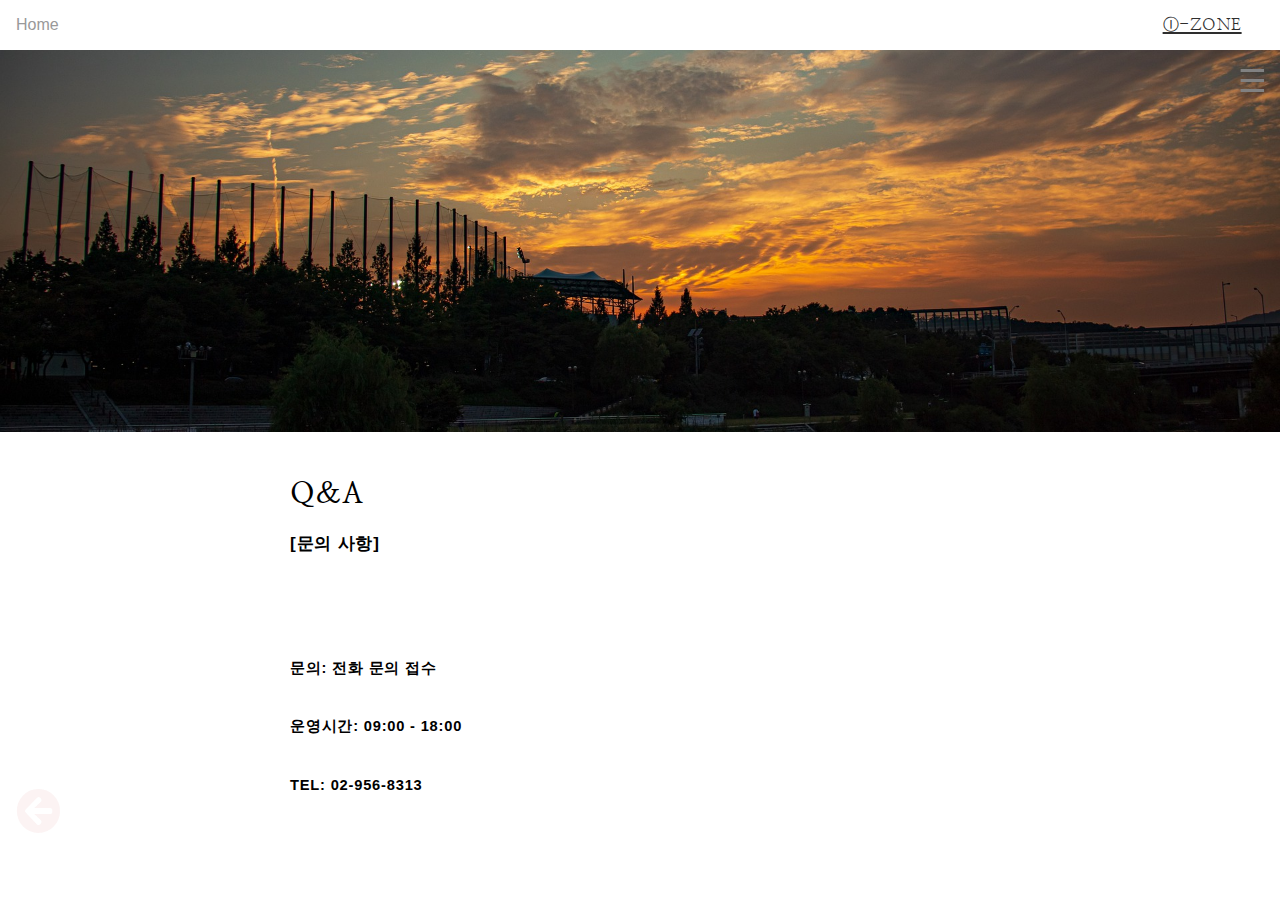
<file: category.html>
<html lang="en">
  <head>
    <meta charset="UTF-8" />
    <meta name="viewport" content="width=device-width, initial-scale=1.0" />
    <meta http-equiv="X-UA-Compatible" content="ie=edge" />
    <link
      rel="stylesheet"
      href="https://cdnjs.cloudflare.com/ajax/libs/font-awesome/5.8.2/css/all.min.css"
    />
    <link rel="stylesheet" type="text/css" href="../css/dayPage.css" />
    <link
      href="https://fonts.googleapis.com/css?family=Nanum+Myeongjo:400"
      rel="stylesheet"
    />
    <link rel="icon" type="image/png" sizes="192x192"  href="./img/아이콘.jpg">
    <title>ⓘ-ZONE</title>
  </head>
  <body>
    <!-- header section -->
    <header>
      <div>
        <nav>
          <div>
            <ul>
              <li><a href="/">Home</a></li>
              
              <!-- <li><a href="">Contact</a></li> -->
            </ul>
          </div>
        </nav>
      </div>
      <div class="title">
        <h1>
          <a href="/">
            <span class="title-span">ⓘ-ZONE</span>
          </a>
        </h1>
      </div>
    </header>
    <!-- main body -->
    <div class="container">
      <div class="img-wrapper">
        <div id="mySideNav" class="sideNav">
          <a href="javascript:void(0)" class="closebtn" onclick="closeNav()"
            >&times;</a
          >
          <a href="./index.html">Home</a>
          <a href="./days/day01.html">About Us</a>
          <a href="./days/day02.html">Product</a>
          <a href="./days/day03.html">Situation</a>

        </div>
        <span class="openBtn"
          onclick="openNav()"
          >&#9776;
          <!-- <i id="barIcon" class="fas fa-bars"></i> -->
        </span>
        <div
          class="backgroundImg"
          style="background-image: url('./img/sunset-4578229_1920.jpg');"
        ></div>
      </div>
      <div class="nav-links">
        <div class="nav-previous">
          <a href="./day02.html">
            <i id="arrow" class="fas fa-arrow-circle-left fa-2x"></i>
          </a>
        </div>

      </div>
      <div class="word-container">
        <h1>Q&A</h1>
        <h3><strong class="strong100">[문의 사항]</strong></h3><br><br>

       <h4> <strong class="strong100">문의: 전화 문의 접수 </strong><br><br>

        <strong class="strong100">운영시간: 09:00 - 18:00</strong><br><br>
        <strong class="strong100">TEL: 02-956-8313 
       </h4>

       



        
      </div><br><br><br>
    </div>
    <script>
      function openNav() {
        document.getElementById("mySideNav").style.width = "150px";
      }
      function closeNav() {
        document.getElementById("mySideNav").style.width = "0";
      }
    </script>
  </body>
</html>
</file>
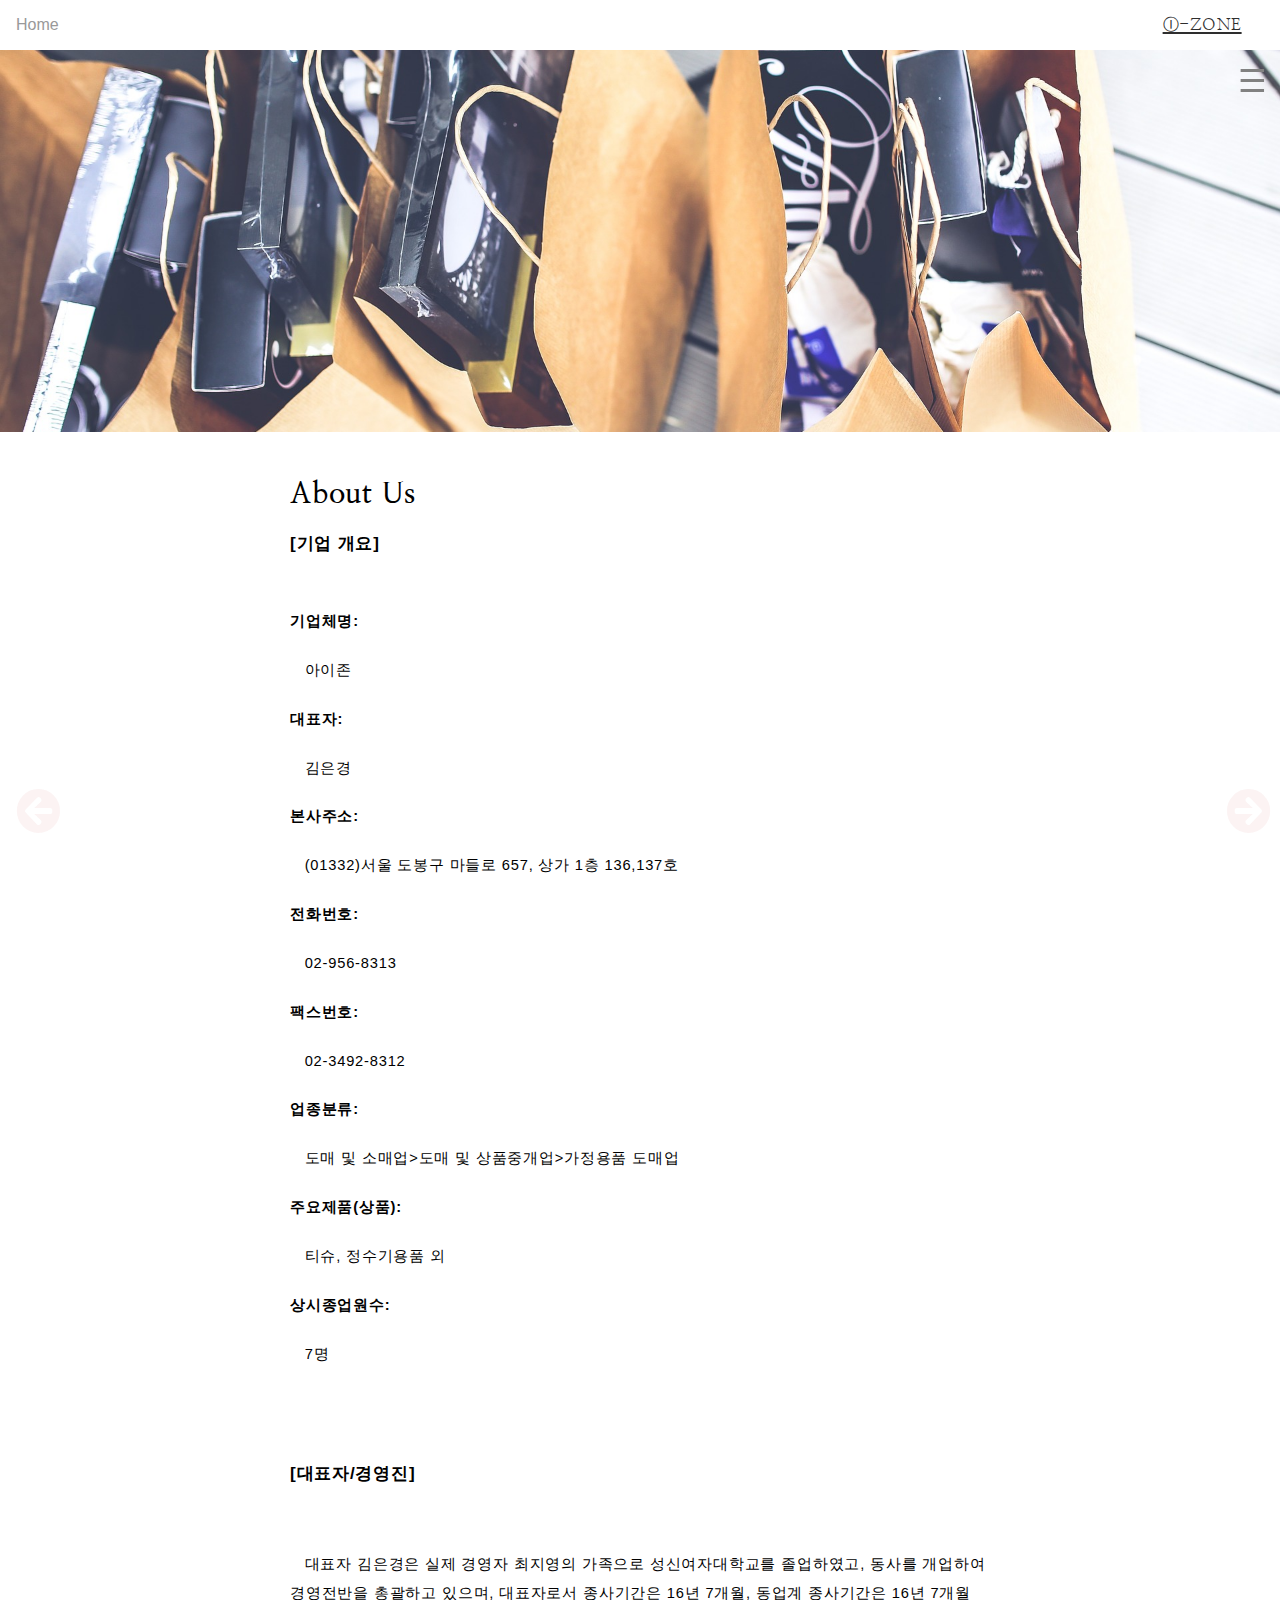
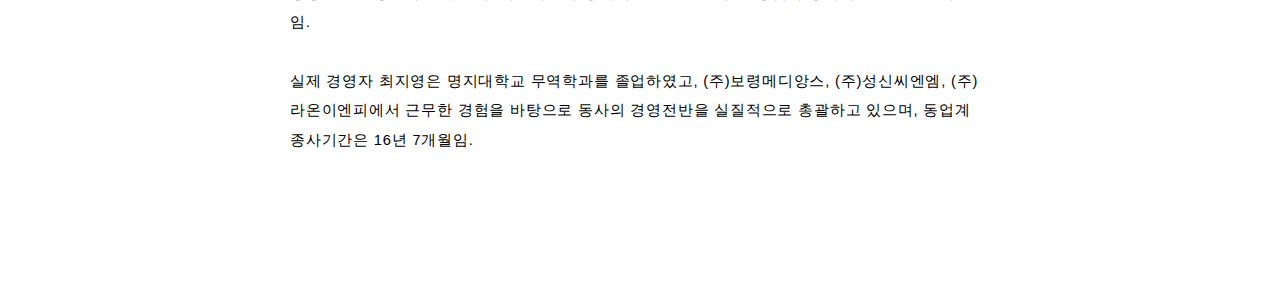
<file: days/day01.html>
<html lang="en">
  <head>
    <meta charset="UTF-8" />
    <meta name="viewport" content="width=device-width, initial-scale=1.0" />
    <meta http-equiv="X-UA-Compatible" content="ie=edge" />
    <link
      rel="stylesheet"
      href="https://cdnjs.cloudflare.com/ajax/libs/font-awesome/5.8.2/css/all.min.css"
    />
    <link rel="stylesheet" type="text/css" href="../css/dayPage.css" />
    <link
      href="https://fonts.googleapis.com/css?family=Nanum+Myeongjo:400"
      rel="stylesheet"
    />
    <link rel="icon" type="image/png" sizes="192x192"  href="./img/아이콘.jpg">
    <title>ⓘ-ZONE</title>
  </head>
  <body>
    <!-- header section -->
    <header>
      <div>
        <nav>
          <div>
            <ul>
              <li><a href="/">Home</a></li>
              
              <!-- <li><a href="">Contact</a></li> -->
            </ul>
          </div>
        </nav>
      </div>
      <div class="title">
        <h1>
          <a href="/">
            <span class="title-span">ⓘ-ZONE</span>
          </a>
        </h1>
      </div>
    </header>
    <!-- main body -->
    <div class="container">
      <div class="img-wrapper">
        <div id="mySideNav" class="sideNav">
          <a href="javascript:void(0)" class="closebtn" onclick="closeNav()"
            >&times;</a
          >
          <a href="../index.html">Home</a>
          <a href="./day02.html">Product</a>
          <a href="./day03.html">Situation</a>
        </div>
        <span class="openBtn"
          onclick="openNav()"
          >&#9776;
          <!-- <i id="barIcon" class="fas fa-bars"></i> -->
        </span> 
        <div
          class="backgroundImg"
          style="background-image: url(./shop-791582_1920.jpg)">
        </div>
      </div>
      <div class="nav-links">
        <div class="nav-previous">
          <a href="../index.html">
            <i id="arrow" class="fas fa-arrow-circle-left fa-2x"></i>
          </a>
        </div>
        <div class="nav-next">
          <a href="./day02.html">
            <i id="arrow" class="fas fa-arrow-circle-right fa-2x"></i>
          </a>
        </div>
      </div>
      <div class="word-container">
        <h1>About Us</h1>


        <h3><strong class="strong100">[기업 개요]<br><br>   
        </strong></h3>

        <h4><strong class="strong100">기업체명:  </strong></h4>
        <p class='a'>아이존</p>

        <h4><strong class="strong100">대표자:  </strong></h4>
        <p class='a'>김은경</p>

        <h4><strong class="strong100">본사주소:  </strong></h4>
        <p class='a'>(01332)서울 도봉구 마들로 657, 상가 1층 136,137호</p>

        <h4><strong class="strong100">전화번호:  </strong></h4>
        <p class='a'>02-956-8313</p>

        <h4><strong class="strong100">팩스번호:  </strong></h4>
        <p class='a'>02-3492-8312</p>

        <h4><strong class="strong100">업종분류:  </strong></h4>
        <p class='a'>도매 및 소매업>도매 및 상품중개업>가정용품 도매업</p>

        <h4><strong class="strong100">주요제품(상품):  </strong></h4>
        <p class='a'>티슈, 정수기용품 외</p>

        <h4><strong class="strong100">상시종업원수:  </strong></h4>
        <p class='a'>7명</p><br><br>

        

        <h3><strong class="strong100">[대표자/경영진]
        </strong></h3><br>
        <p class="a">
          대표자 김은경은 실제 경영자 최지영의 가족으로 성신여자대학교를 졸업하였고, 동사를 개업하여 경영전반을 총괄하고 있으며,
          대표자로서 종사기간은 16년 7개월, 동업계 종사기간은 16년 7개월임. <br><br>
          실제 경영자 최지영은 명지대학교 무역학과를 졸업하였고, (주)보령메디앙스, (주)성신씨엔엠, (주) 라온이엔피에서 근무한 경험을 바탕으로 동사의 경영전반을 
          실질적으로 총괄하고 있으며, 동업계 종사기간은 16년 7개월임. 

        </p><br><br><br>

        


        

      </div>
    </div>
    <script>
      function openNav() {
        document.getElementById("mySideNav").style.width = "150px";
      }
      function closeNav() {
        document.getElementById("mySideNav").style.width = "0";
      }
    </script>
  </body>
</html>
</file>
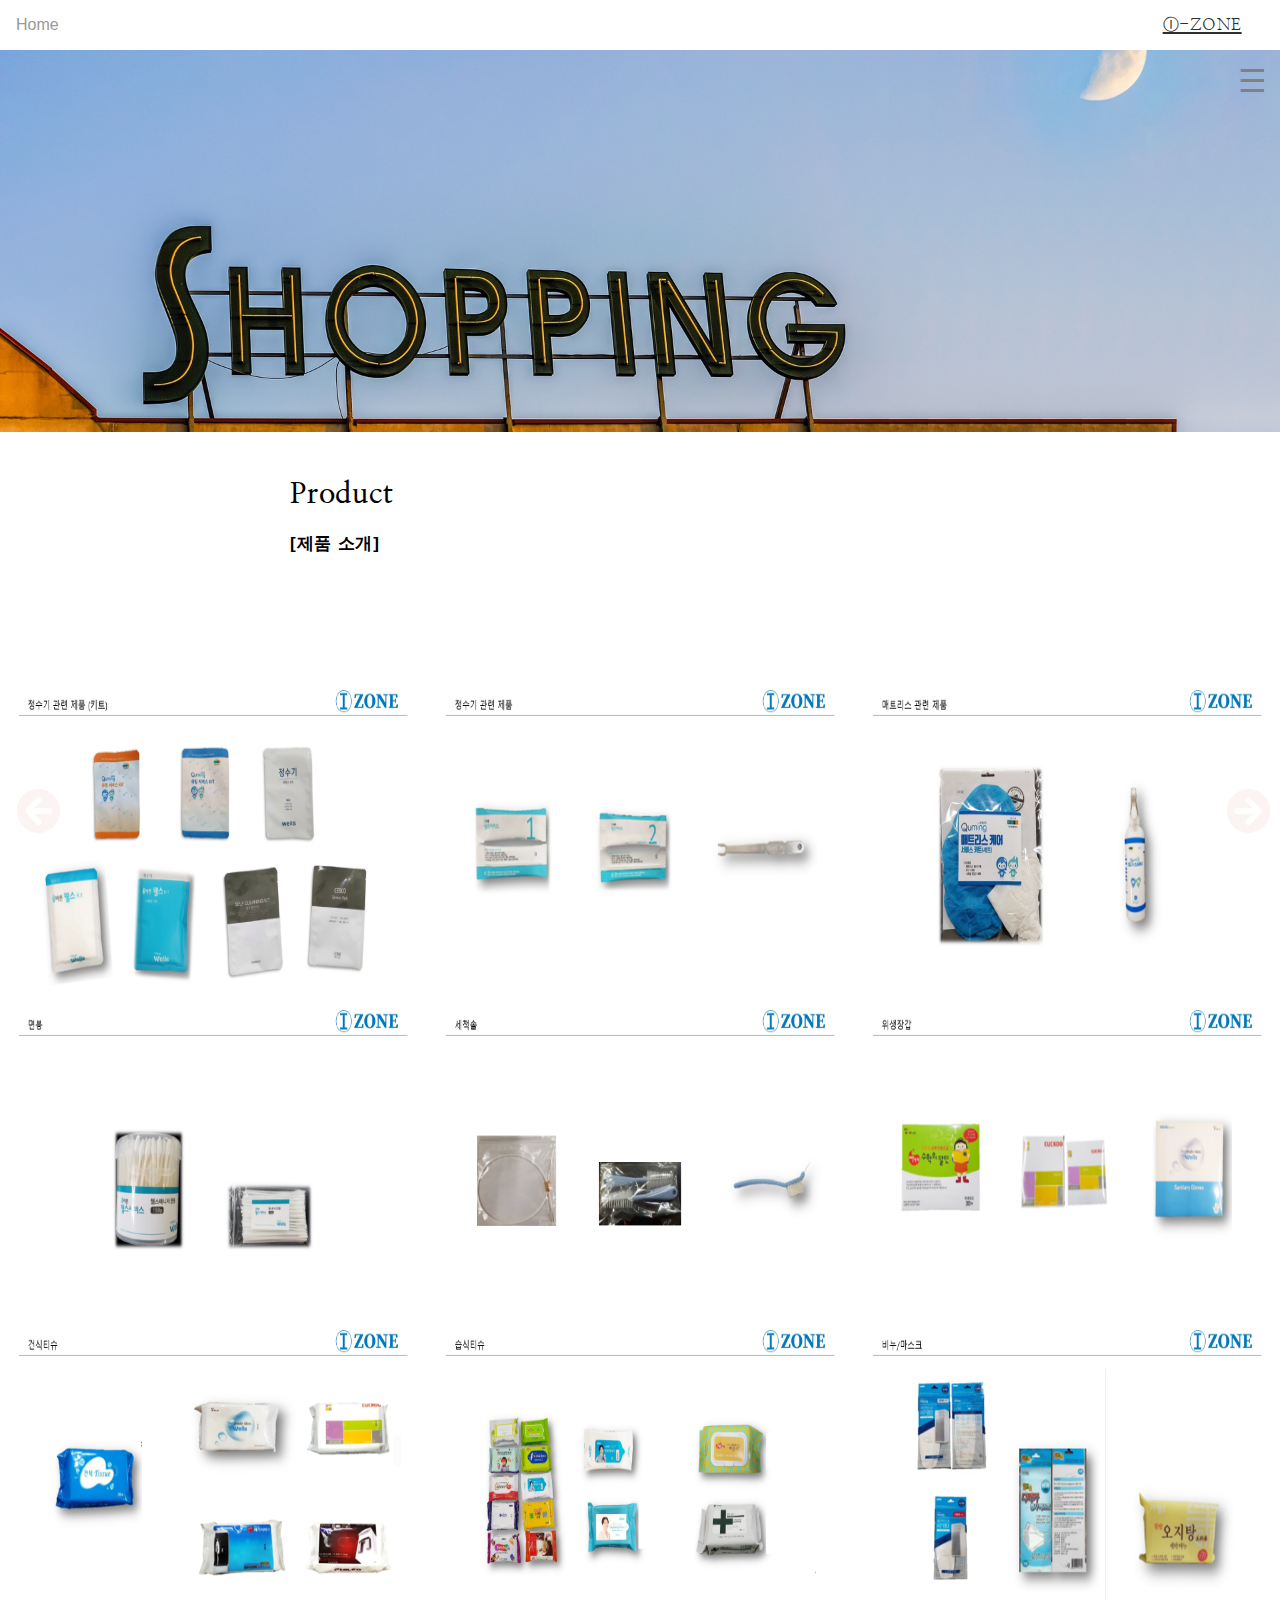
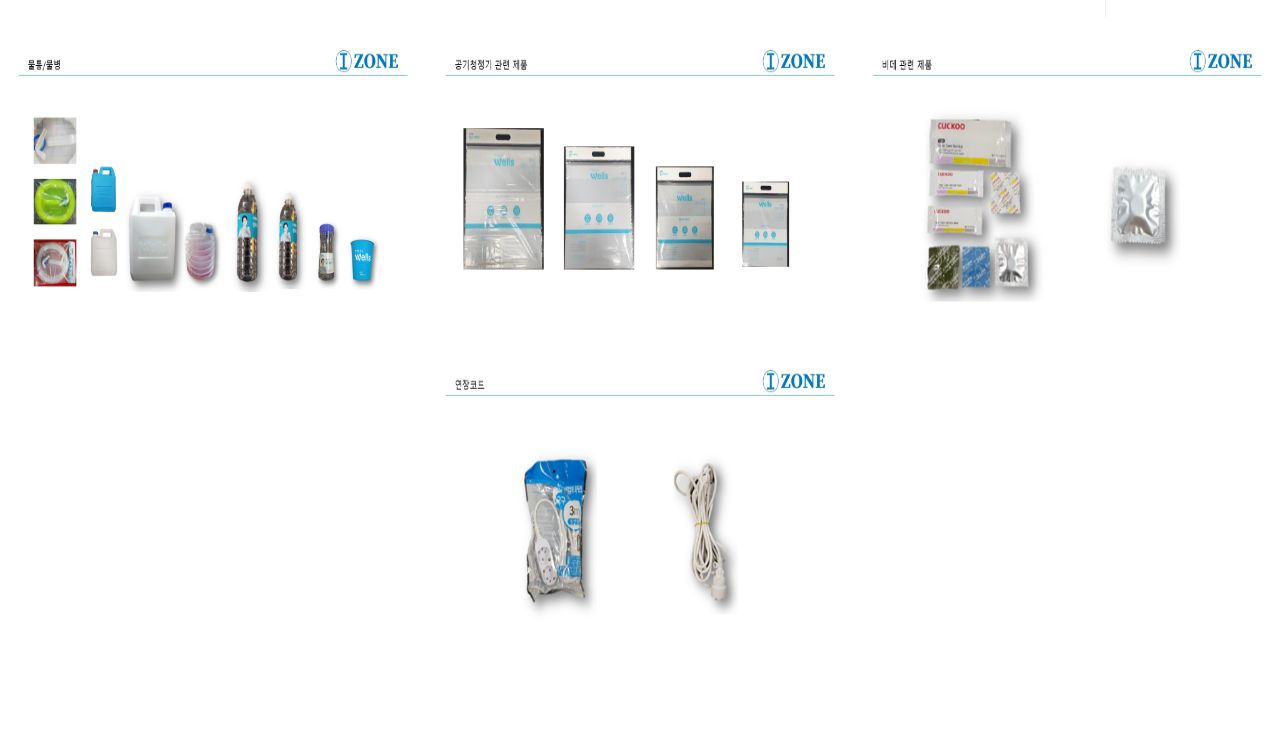
<file: days/day02.html>
<html lang="en">
  <head>
    <meta charset="UTF-8" />
    <meta name="viewport" content="width=device-width, initial-scale=1.0" />
    <meta http-equiv="X-UA-Compatible" content="ie=edge" />
    <link
      rel="stylesheet"
      href="https://cdnjs.cloudflare.com/ajax/libs/font-awesome/5.8.2/css/all.min.css"
    />
    <link rel="stylesheet" type="text/css" href="../css/dayPage.css" />
    <link
      href="https://fonts.googleapis.com/css?family=Nanum+Myeongjo:400"
      rel="stylesheet"
    />
    <link rel="icon" type="image/png" sizes="192x192"  href="./img/아이콘.jpg">
    <title>Product</title>
  </head>
  <body>
    <!-- header section -->
    <header>
      <div>
        <nav>
          <div>
            <ul>
              <li><a href="/">Home</a></li>
             
              <!-- <li><a href="">Contact</a></li> -->
            </ul>
          </div>
        </nav>
      </div>
      <div class="title">
        <h1>
          <a href="/">
            <span class="title-span">ⓘ-ZONE</span>
          </a>
        </h1>
      </div>
    </header>
    <!-- main body -->
    <div class="container">
      <div class="img-wrapper">
        <div id="mySideNav" class="sideNav">
          <a href="javascript:void(0)" class="closebtn" onclick="closeNav()"
            >&times;</a
          >
          <a href="../index.html">Home</a>
          <a href="./day01.html">About Us</a>
          <a href="./day03.html">Situation</a>
        </div>
        <span class="openBtn"
          onclick="openNav()"
          >&#9776;
          <!-- <i id="barIcon" class="fas fa-bars"></i> -->
        </span>
        <div
          class="backgroundImg"
          style="background-image: url('./shopping.jpg');"
        ></div>
      </div>
      <div class="nav-links">
        <div class="nav-previous">
          <a href="./day01.html">
            <i id="arrow" class="fas fa-arrow-circle-left fa-2x"></i>
          </a>
        </div>
        <div class="nav-next">
          <a href="./day03.html">
            <i id="arrow" class="fas fa-arrow-circle-right fa-2x"></i>
          </a>
        </div>
      </div>
      <div class="word-container">
            <h1>Product</h1>

            <h3><strong class="strong100">[제품 소개]</strong></h3><br><br>

      </div>
            
      <div class="items-wrapper" style="flex-wrap: wrap;
      justify-content: center;
      margin: 0 auto;
      display: flex;">
      
        <img src="슬라이드1.PNG" style="width: 400px; height: 320px; margin: 0 auto;">
        <img src="슬라이드2.PNG" style="width: 400px; height: 320px; margin: 0 auto;">
        <img src="슬라이드3.PNG" style="width: 400px; height: 320px; margin: 0 auto;">
        <img src="슬라이드4.PNG" style="width: 400px; height: 320px; margin: 0 auto;">
        <img src="슬라이드5.PNG" style="width: 400px; height: 320px; margin: 0 auto;">
        <img src="슬라이드6.PNG" style="width: 400px; height: 320px; margin: 0 auto;">
        <img src="슬라이드7.PNG" style="width: 400px; height: 320px; margin: 0 auto;">
        <img src="슬라이드8.PNG" style="width: 400px; height: 320px; margin: 0 auto;">
        <img src="슬라이드9.PNG" style="width: 400px; height: 320px; margin: 0 auto;">
        <img src="슬라이드10.PNG" style="width: 400px; height: 320px; margin: 0 auto;">
        <img src="슬라이드11.PNG" style="width: 400px; height: 320px; margin: 0 auto;">
        <img src="슬라이드12.PNG" style="width: 400px; height: 320px; margin: 0 auto;">
        <img src="슬라이드13.PNG" style="width: 400px; height: 320px; margin: 0 auto;">
     
      </div><br><br><br>


            
      
    </div>
    <script>
      function openNav() {
        document.getElementById("mySideNav").style.width = "150px";
      }
      function closeNav() {
        document.getElementById("mySideNav").style.width = "0";
      }
    </script>
  </body>
</html>
</file>
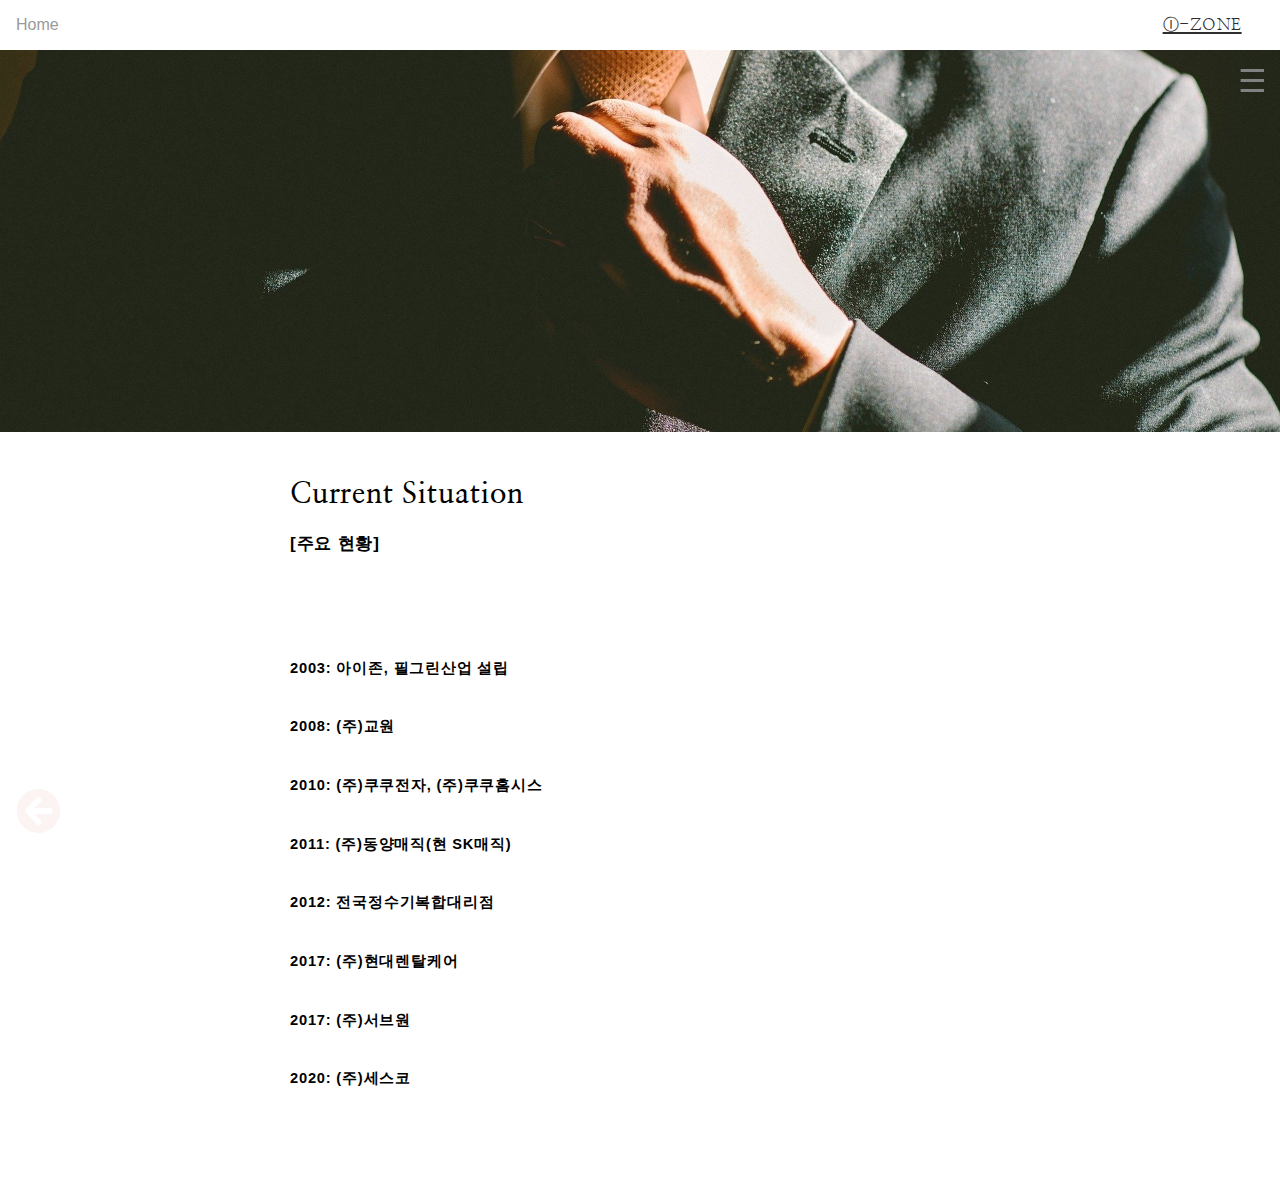
<file: days/day03.html>
<html lang="en">
  <head>
    <meta charset="UTF-8" />
    <meta name="viewport" content="width=device-width, initial-scale=1.0" />
    <meta http-equiv="X-UA-Compatible" content="ie=edge" />
    <link
      rel="stylesheet"
      href="https://cdnjs.cloudflare.com/ajax/libs/font-awesome/5.8.2/css/all.min.css"
    />
    <link rel="stylesheet" type="text/css" href="../css/dayPage.css" />
    <link
      href="https://fonts.googleapis.com/css?family=Nanum+Myeongjo:400"
      rel="stylesheet"
    />
    <link rel="icon" type="image/png" sizes="192x192"  href="./favicon.png">
    <title>ⓘ-ZONE</title>
  </head>
  <body>
    <!-- header section -->
    <header>
      <div>
        <nav>
          <div>
            <ul>
              <li><a href="/">Home</a></li>
              
              <!-- <li><a href="">Contact</a></li> -->
            </ul>
          </div>
        </nav>
      </div>
      <div class="title">
        <h1>
          <a href="/">
            <span class="title-span">ⓘ-ZONE</span>
          </a>
        </h1>
      </div>
    </header>
    <!-- main body -->
    <div class="container">
      <div class="img-wrapper">
        <div id="mySideNav" class="sideNav">
          <a href="javascript:void(0)" class="closebtn" onclick="closeNav()"
            >&times;</a
          >
          <a href="./index.html">Home</a>
          <a href="./day01.html">About Us</a>
          <a href="./day02.html">Product</a>

        </div>
        <span class="openBtn"
          onclick="openNav()"
          >&#9776;
          <!-- <i id="barIcon" class="fas fa-bars"></i> -->
        </span>
        <div
          class="backgroundImg"
          style="background-image: url('./man.jpg');"
        ></div>
      </div>
      <div class="nav-links">
        <div class="nav-previous">
          <a href="./day02.html">
            <i id="arrow" class="fas fa-arrow-circle-left fa-2x"></i>
          </a>
        </div>

      </div>
      <div class="word-container">
        <h1>Current Situation</h1>
        <h3><strong class="strong100">[주요 현황]</strong></h3><br><br>

       <h4> <strong class="strong100">2003: 아이존, 필그린산업 설립</strong><br><br>
        <strong class="strong100">2008: (주)교원</strong><br><br>
        <strong class="strong100">2010: (주)쿠쿠전자, (주)쿠쿠홈시스</strong><br><br>
        <strong class="strong100">2011: (주)동양매직(현 SK매직)</strong><br><br>
        <strong class="strong100">2012: 전국정수기복합대리점</strong><br><br>
        <strong class="strong100">2017: (주)현대렌탈케어</strong><br><br>
        <strong class="strong100">2017: (주)서브원</strong><br><br>
        <strong class="strong100">2020: (주)세스코</strong></h4>

       



        
      </div><br><br><br>
    </div>
    <script>
      function openNav() {
        document.getElementById("mySideNav").style.width = "150px";
      }
      function closeNav() {
        document.getElementById("mySideNav").style.width = "0";
      }
    </script>
  </body>
</html>
</file>
<file: css/dayPage.css>
header {
  position: fixed;
  width: 100vw;
  top: 0;
  padding: 0;
  z-index: 80;
  background-color: #fff;
  justify-content: space-between;
  display: flex;
  text-align: center;
  margin: auto;
}

body {
  font-family: Gothic;
  margin: 0px;
}

header ul {
  justify-content: center;
  display: flex;
  list-style: none;
  padding: 0;
  margin: 0 0 0 0;
}

header ul li {
  list-style: none;
  margin: 1rem;
}

ul a {
  color: #999;
  text-decoration: none;
}

.title {
  display: block;
  float: right;
  max-width: 55%;
  align-self: center;
  font-size: 1rem;
}

header h1 {
  display: inline-block;
  color: #2e2e2e;
  margin: 0;
  font-size: 1rem;
  font-weight: bold;
  line-height: 1em;
  letter-spacing: 0px;
  text-transform: none;
  font-size: 25px;
  font-family: "Nanum Myeongjo";
  font-weight: 400;
  font-style: normal;
  letter-spacing: 0.5px;
  text-transform: capitalize;
  text-align: right;
  margin-right: 3vw;
}

.title a {
  color: #2e2e2e;
  border-bottom: none;
}

.title-span {
  color: #2e2e2e;
  font-size: 1rem;
}

.container i {
  position: absolute;
  margin: 1rem;
}

body {
  margin: 0px;
  font-family: "Noto Sans Light", "Malgun Gothic", sans-serif;
  font-weight: 200;
}

h1 {
  font-family: "Nanum Myeongjo";
}

.day-title {
  line-height: 2.5rem;
}

.container {
  /* margin: 1rem; */
  margin-top: 3rem;
}

.img-wrapper {
  /* width: 100vw; */
  height: 30vw;
}

.backgroundImg {
  background-size: cover;
  background-position: center;
  width: 100%;
  height: 100%;
}

span {
  /* background-color: bisque; */
}

.word-container {
  margin: 3rem auto;
  /* font-size: 1.5rem;
    line-height: 3.4rem; */
  font-size: 11pt;
  line-height: 22pt;
  letter-spacing: 0.8px;
  max-width: 700px;
}

.a {
  text-indent: 1em;
}

.nav-previous {
  color: #999;
  font-size: 1.4rem;
  position: fixed;
  z-index: 9;
  top: 86%;
  opacity: 0;
  -webkit-transition: opacity 0.1s;
  transition: opacity 0.1s;
  opacity: 0.1;
}

.nav-next {
  right: 70px;
  /* -webkit-transform: translate(50%, -50%) rotate(90deg); */
  /* transform: translate(50%, -50%) rotate(90deg); */
  color: #999;
  font-size: 1.4rem;
  position: fixed;
  z-index: 9;
  top: 86%;
  opacity: 0;
  -webkit-transition: opacity 0.1s;
  transition: opacity 0.1s;
  opacity: 0.1;
}

.nav-previous:hover,
.nav-next:hover {
  opacity: 1;
}

#arrow {
  color: #de8c8c;
}

.sideNav {
  height: 84%;
  width: 0;
  position: fixed;
  z-index: 1;
  top: 7%;
  right: 0;
  background-color: #111;
  overflow-x: hidden;
  transition: 0.5s;
  padding-top: 60px;
}

.sideNav a {
  padding: 8px 8px 8px 32px;
  text-decoration: none;
  font-size: 25px;
  color: #818181;
  display: block;
  transition: 0.3s;
}

.openBtn {
  transition: 0.3s;
  font-size: 2rem;
  cursor: pointer;
  color: #afadad;
  position: fixed;
  top: 6%;
  right: 1%;
  margin: 0.5rem auto;
  color: #818181;
}

.sideNav a:hover,
.openBtn:hover {
  color: #f1f1f1;
}

.sideNav .closebtn {
  position: absolute;
  top: 7px;
  right: 25px;
  font-size: 2rem;
  margin-left: 50px;
}

.barBtn {
  z-index: 1000;
  margin: auto 2rem;
  border: none;
  background: none;
  color: #6f6a6a6b;
  position: fixed;
  left: 90vw;
  cursor: pointer;
}

.barBtn:active,
.barBtn:focus {
  outline: none;
}

#barIcon {
  font-size: 2rem;
}

.strong500 {
    font-weight: 500;
}

.quote {
  background: rgb(109, 107, 107);
  font-size: 1rem;
  font-weight: 400;
  padding-left: 0.2rem;
  margin: 1.5rem auto;
}
.quote p {
  background: white;
  padding-left: 0.5rem;
}

.italic {
  font-style: italic;
  font-weight: 300;
}

.strongItalic {
  font-style: italic;
  font-weight: 500;
}
/* Mobile */
@media screen and (max-width: 768px) {
  .img-wrapper {
    /* width: 100vw; */
    height: 46vw;
  }
  .word-container {
    margin: 3rem 1rem;
  }
}
</file>
